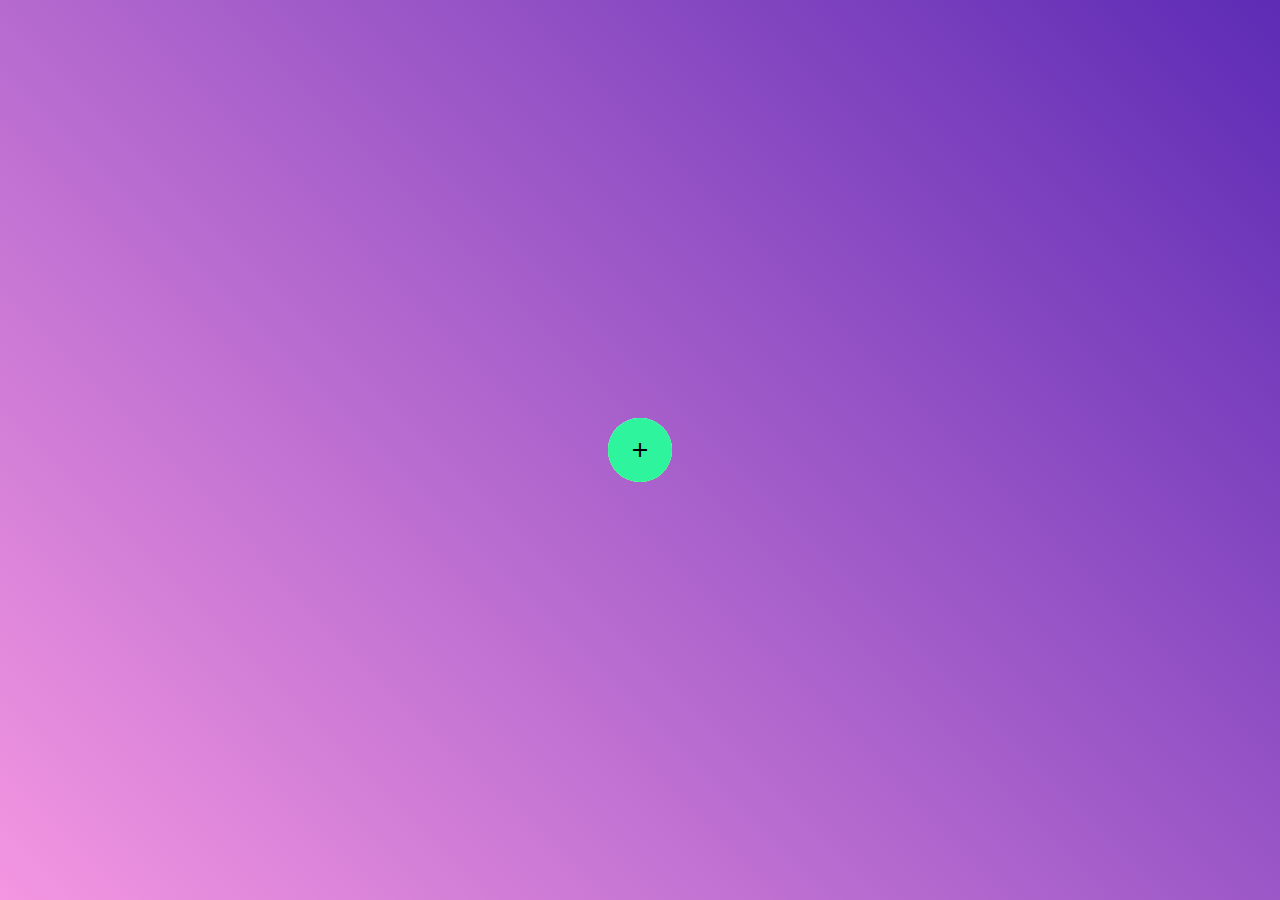
<file: index.html>
<!DOCTYPE html>
<html lang="en">

<head>
    <meta charset="UTF-8">
    <meta http-equiv="X-UA-Compatible" content="IE=edge">
    <meta name="viewport" content="width=device-width, initial-scale=1.0">
    <title>Vision</title>
    <link rel="stylesheet" href="styles/style.css">
    <link rel="stylesheet" href="https://fonts.googleapis.com/css2?family=Material+Symbols+Outlined:opsz,wght,FILL,GRAD@48,400,0,0" />
</head>

<body>
    <div class="header">
        <div class="nav">
            <div class="toggle-btn"><span class="material-symbols-outlined">add</span></div>
            <li style="--i:0;" class="nav-items">
                <a href="home.html"><span class="material-symbols-outlined">home</span></a>
            </li>
            <li style="--i:1;" class="nav-items">
                <a href="./service.html"><span class="material-symbols-outlined">rocket_launch</span></a>
            </li>
            <li style="--i:2;" class="nav-items">
                <a href="contact.html"><span class="material-symbols-outlined">add_call</span></a>
            </li>
            <li style="--i:3;" class="nav-items">
                <a href="#"><span class="material-symbols-outlined">search</span></a>
            </li>
            <li style="--i:4;" class="nav-items">
                <a href="#"><span class="material-symbols-outlined">settings_applications</span></a>
            </li>
        </div>
    </div>

    <script src="./js/index.js"></script>
</body>

</html>
</file>
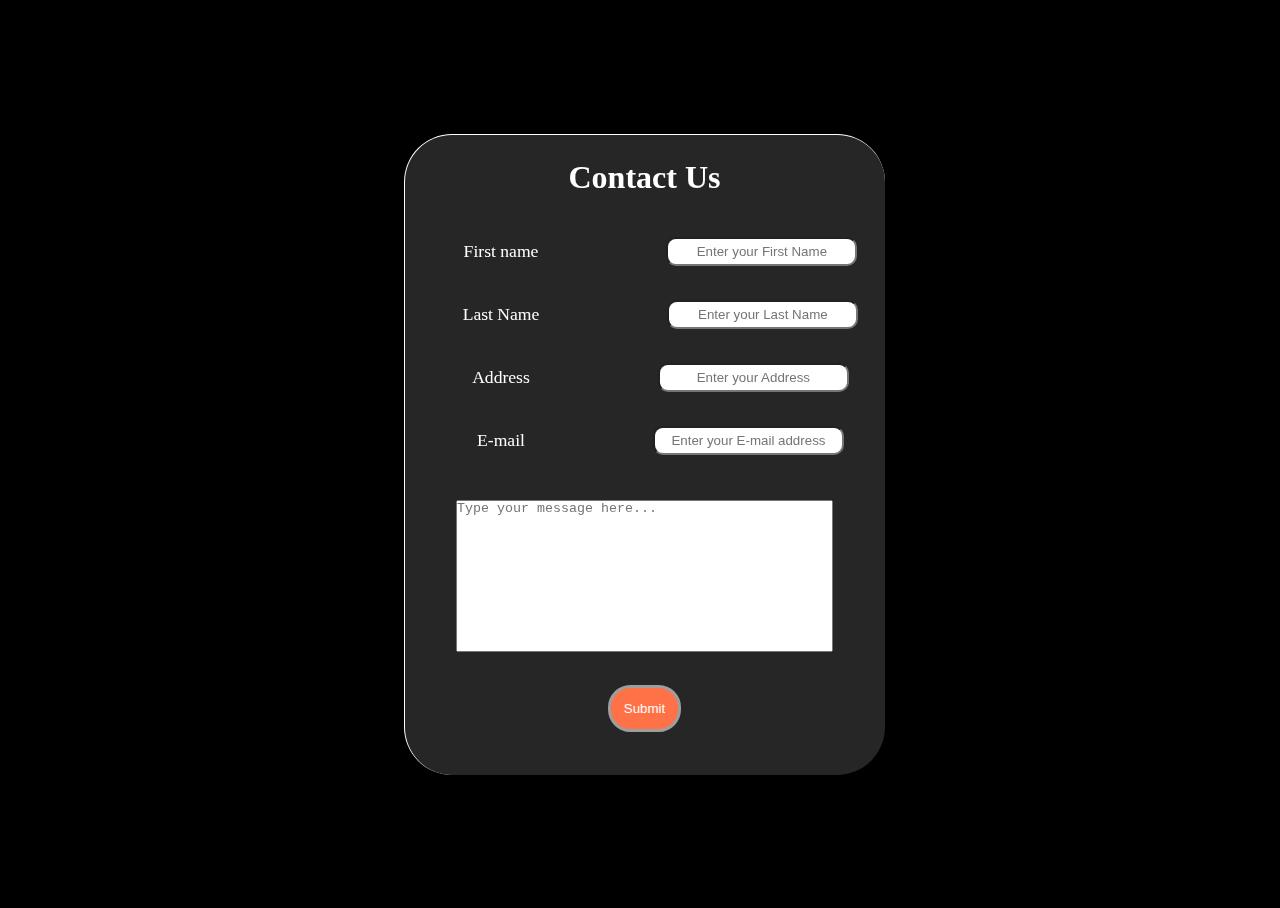
<file: contact.html>
<!DOCTYPE html>
<html lang="en">

<head>
    <meta charset="UTF-8">
    <meta http-equiv="X-UA-Compatible" content="IE=edge">
    <meta name="viewport" content="width=device-width, initial-scale=1.0">
    <title>Contact-Us</title>
    <link rel="stylesheet" href="./styles/contact.css">
</head>

<body>
    <div class="container">
        <div class="contact_form_container">
            <h2>Contact Us</h2>
            <form action="#">
                <div class="detail_container">
                    <div class="label">First name</div>
                    <input type="text" placeholder="Enter your First Name"></input>
                </div>
                <div class="detail_container">
                    <div class="label">Last Name</div>
                    <input type="text" placeholder="Enter your Last Name"></input>
                </div>
                <div class="detail_container">
                    <div class="label">Address</div>
                    <input type="text" placeholder="Enter your Address"></input>
                </div>
                <div class="detail_container">
                    <div class="label">E-mail</div>
                    <input type="text" placeholder="Enter your E-mail address"></input>
                </div>
                <div class="message">
                    <textarea name="message" id="message" cols="45" rows="10"
                        placeholder="Type your message here..."></textarea>
                </div>
                <div class="submit">
                    <button>Submit</button>
                </div>
            </form>
        </div>
        <canvas class="canvas"></canvas>
    </div>
    <script src="./js/contact.js"></script>
</body>

</html>
</file>
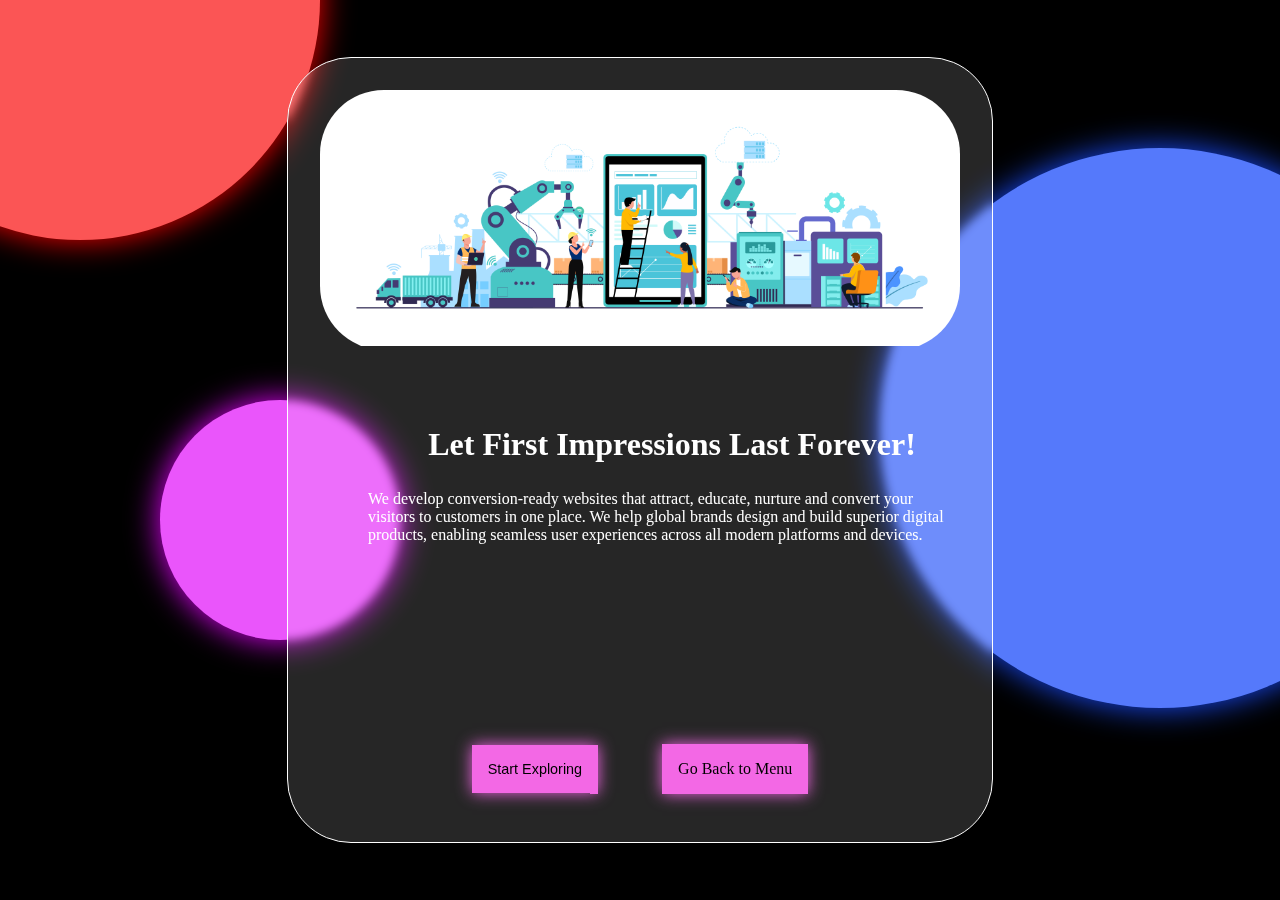
<file: home.html>
<!DOCTYPE html>
<html lang="en">

<head>
    <meta charset="UTF-8">
    <meta http-equiv="X-UA-Compatible" content="IE=edge">
    <meta name="viewport" content="width=device-width, initial-scale=1.0">
    <title>Homepage</title>
    <link rel="stylesheet" href="styles/home.css">
    <link rel="stylesheet"
        href="https://fonts.googleapis.com/css2?family=Material+Symbols+Outlined:opsz,wght,FILL,GRAD@48,400,0,0" />
</head>

<body>
    <div class="home-header">
        <div class="header-content">
            <div class="header-img">
                <img src="./images/header_img.jpg" alt="not loaded">
            </div>
            <h3>Let First Impressions Last Forever!</h3>
            <p>We develop conversion-ready websites that attract, educate, nurture and convert your visitors to
                customers in one place. We help global brands design and build superior digital products, enabling
                seamless user experiences across all modern platforms and devices.</p>
            <div class="buttons">
                <div class="explore-btn"><button>Start Exploring</button></div>
                <div class="back-btn"><a href="./index.html">Go Back to Menu</a></div>
            </div>
        </div>
        <div id="background-1"></div>
        <div id="background-2"></div>
        <div id="background-3"></div>
    </div>
    <div class="about_container">
        <div class="back_to_header">
            <button>&#8810; back</button>
        </div>
        <div class="layer_1">
            <div class="services_container">
                <h2>Service We Provide</h2>
                <div class="services">
                    <div class="service container">
                        <h3>Web Development</h3>
                        <img src="./images/web_development_service.png" alt="">
                        <p>WebzPlot is a digital marketing and a website designing company with highly qualified
                            professionals. Our team is highly skilled and experienced in understanding the general
                            consumer behaviours and moderating the UX of the website according to the purchase
                            behaviours.</p>
                    </div>
                    <div class="service container">
                        <h3>App Development</h3>
                        <img src="./images/app_development_service.jpg" alt="">
                        <p>We offer a full cycle of application design, integration and management services. Whether it
                            is a consumer oriented app or a transformative enterprise-class solution, the company leads
                            the entire mobile app development process from ideation and concept to delivery, and to
                            ongoing ongoing support.</p>
                    </div>
                    <div class="service container">
                        <h3>Conversion Optimization</h3>
                        <img src="./images/CRO_service.jpg" alt="">
                        <p>In this increasingly competitive online marketplace, conversion rate serves as the most
                            important key performance indicator for business growth. What is conversion optimization if
                            not a way to maximize the effectiveness of your CRO website and turn more visitors into
                            customers? If your website is struggling to convert, you are essentially losing business
                            with each passing day.</p>
                    </div>
                    <div class="service container">
                        <h3>User Experience Design</h3>
                        <img src="./images/UX_service.jpg" alt="">
                        <p>Want to build your product with a team that establishes a clear design process, meets
                            deadlines, and delivers a spot-on end result? Turn to Vision's UI and UX services. Our
                            design team is a small design studio within a large software company that will help you
                            build an engaging product easily and quickly.</p>
                    </div>
                </div>
            </div>
            <div id="layer_1_bg_1"></div>
            <div id="layer_1_bg_2"></div>
            <div id="layer_1_bg_3"></div>
            <div id="layer_1_bg_4"></div>
        </div>
        <div class="layer_2">
            <div class="client_project_container">
                <div class="clients">
                    <h2>Our Clients</h2>
                    <div class="client_container">
                        <div class="client" id="A">
                            <img src="./images/logos/benelli.png" alt="">
                        </div>
                        <div class="client" id="B">
                            <img src="./images/logos/descente.png" alt="">
                        </div>
                        <div class="client" id="C">
                            <img src="./images/logos/next.png" alt="">
                        </div>
                        <div class="client" id="D">
                            <img src="./images/logos/pillsbury.png" alt="">
                        </div>
                        <div class="client" id="E">
                            <img src="./images/logos/quechua.png" alt="">
                        </div>
                        <div class="client" id="F">
                            <img src="./images/logos/sierra_wireless.png" alt="">
                        </div>
                        <div class="client" id="G">
                            <img src="./images/logos/simmons.png" alt="">
                        </div>
                        <div class="client" id="H">
                            <img src="./images/logos/southern_company.png" alt="">
                        </div>
                        <div class="client" id="I">
                            <img src="./images/logos/weinstein.png" alt="">
                        </div>
                        <div class="client" id="J">
                            <img src="./images/logos/yamaha.png" alt="">
                        </div>
                    </div>
                </div>
                <div class="projects">
                    <h2>Our Past Projects</h2>
                    <div class="project-list">
                        <ul>
                            <li class="project">Lorem ipsum dolor sit amet.</li>
                            <li class="project">Lorem ipsum dolor sit.</li>
                            <li class="project">Lorem, ipsum dolor.</li>
                            <li class="project">Lorem ipsum dolor sit amet.</li>
                            <li class="project">Lorem ipsum dolor sit.</li>
                            <li class="project">Lorem ipsum dolor sit amet.</li>
                            <li class="project">Lorem ipsum dolor sit.</li>
                            <li class="project">Lorem, ipsum dolor.</li>
                        </ul>
                    </div>
                </div>
            </div>
            <div id="layer_2_bg_1"></div>
            <div id="layer_2_bg_2"></div>
            <div id="layer_2_bg_3"></div>
            <div id="layer_2_bg_4"></div>
        </div>
        <div class="layer_3">
            <div class="faq_container">
                <h2>Frequently Asked Questions</h2>
                <div class="faqs">
                    <div class="faq">
                        <div class="QnA">
                            <div class="question">How will an e-commerece app boost my business?</div>
                            <div class="answer">Ecommerce has gained immense popularity since the extensive use of
                                smartphones. Having a strong online space to showcase your products is an added
                                advantage in this digitally ruled world.</div>
                        </div>
                        <div class="add"><span class="material-symbols-outlined">add</span></div>
                        <div class="remove"><span class="material-symbols-outlined">remove</span></div>
                    </div>
                    <div class="faq">
                        <div class="QnA">
                            <div class="question">How much does it cost to develop an e-commerece app?</div>
                            <div class="answer">Developing an e-commerce mobile application is worth the effort. The
                                basic app with minimum features will begin from Rs.49,999. As the features and ease of
                                use increases, the cost, obviously, will vary based on your needs.</div>
                        </div>
                        <div class="add"><span class="material-symbols-outlined">add</span></div>
                        <div class="remove"><span class="material-symbols-outlined">remove</span></div>
                    </div>
                    <div class="faq">
                        <div class="QnA">
                            <div class="question">When will my e-commerece website be completed after commencing the project?</div>
                            <div class="answer">The time to develop an ecommerce website depends upon the features and technologies you would like to add to your web app. The more the features the more the time. The basic model with very basic features will take around 3-6 weeks depending on the number of resources being assigned to the project.</div>
                        </div>
                        <div class="add"><span class="material-symbols-outlined">add</span></div>
                        <div class="remove"><span class="material-symbols-outlined">remove</span></div>
                    </div>
                </div>
            </div>
            <div id="layer_3_bg_1"></div>
            <div id="layer_3_bg_2"></div>
            <div id="layer_3_bg_3"></div>
        </div>
        <div class="footer">
            <img src="./images/interactive particle images/footer.png" alt="">
        </div>
    </div>

</body>
<script src="./js/home.js"></script>

</html>
</file>
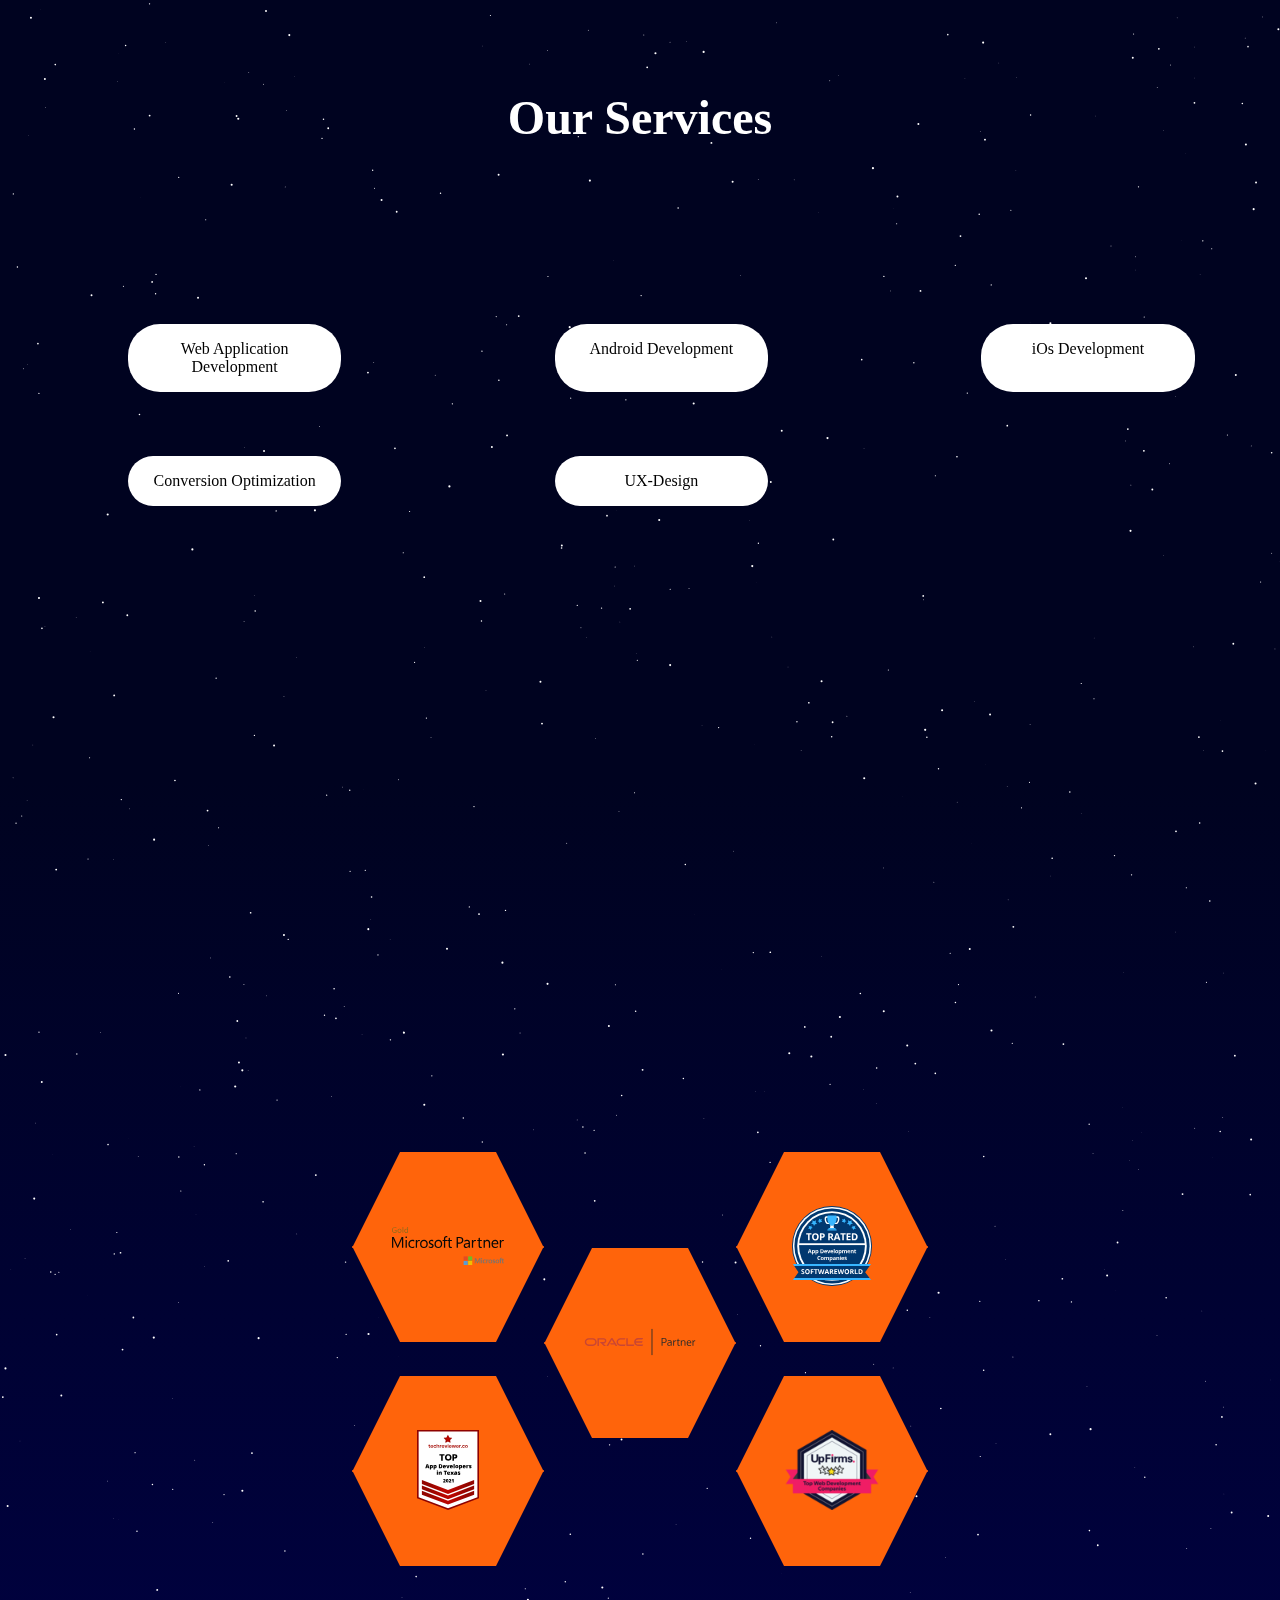
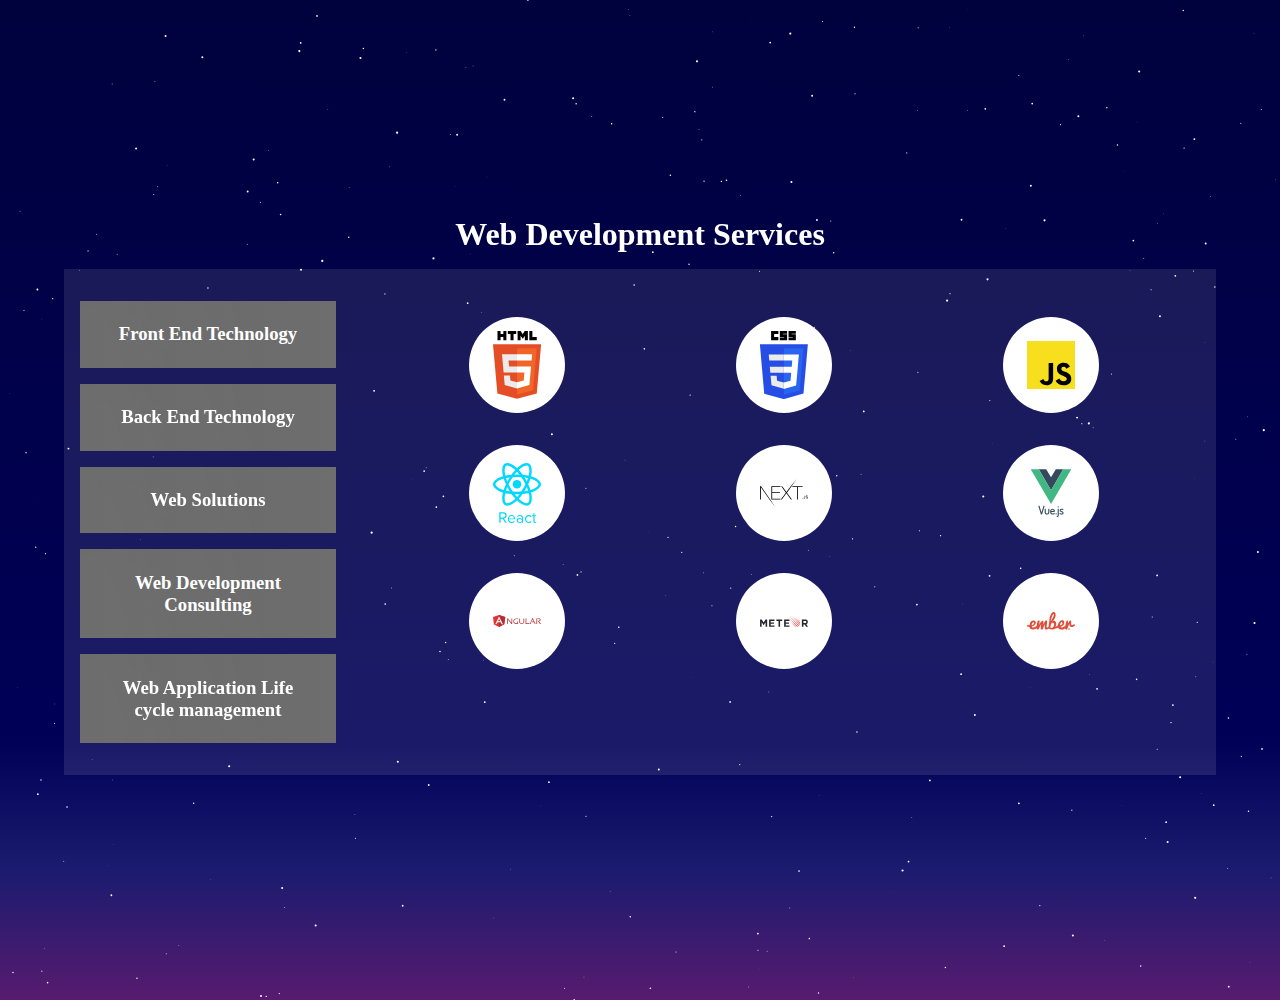
<file: service.html>
<!DOCTYPE html>
<html lang="en">

<head>
    <meta charset="UTF-8">
    <meta http-equiv="X-UA-Compatible" content="IE=edge">
    <meta name="viewport" content="width=device-width, initial-scale=1.0">
    <title>Services</title>
    <link rel="stylesheet" href="./styles/service.css">
</head>

<body>
    <canvas class="night-theme"></canvas>
    <div class="header">
        <div class="header-content">
            <h2>Our Services</h2>
            <div class="list">
                <div class="list-item">
                    <p>Web Application Development</p>
                </div>
                <div class="list-item">
                    <p>Android Development</p>
                </div>
                <div class="list-item">
                    <p>iOs Development</p>
                </div>
                <div class="list-item">
                    <p>Conversion Optimization</p>
                </div>
                <div class="list-item">
                    <p>UX-Design</p>
                </div>
            </div>
        </div>
    </div>

        <div class="recognition">
            <div class="hexagon-container">
                <div class="hexagon" id="hexagon1">
                    <img src="./images/ms_gold_partner-01.svg" alt="">
                </div>
                <div class="hexagon" id="hexagon2">
                    <img src="./images/oracle-partner-logo.svg" alt="">
                </div>
                <div class="hexagon" id="hexagon3">
                    <img src="./images/softwareworld-top-app-development-companies.svg" alt="">
                </div>
                <div class="hexagon" id="hexagon4">
                    <img src="./images/techreviewer-app-dev-texas.svg" alt="">
                </div>
                <div class="hexagon" id="hexagon5">
                    <img src="./images/upfirms-top-web-development-companies.png" alt="">
                </div>
            </div>
        </div>

    <div class="web-dev">
        <h2>Web Development Services</h2>
        <canvas class="canvas"></canvas>
        <div class="web_services">
            <div class="menu">
                <div class="web-list">
                    <div class="web-list-item">
                        <h3>Front End Technology</h3>
                    </div>
                    <div class="web-list-item">
                        <h3>Back End Technology</h3>
                    </div>
                    <div class="web-list-item">
                        <h3>Web Solutions</h3>
                    </div>
                    <div class="web-list-item">
                        <h3>Web Development Consulting</h3>
                    </div>
                    <div class="web-list-item">
                        <h3>Web Application Life cycle management</h3>
                    </div>
                </div>
            </div>
            <div class="content">
                <div class="front-end-tech">
                    <div class="box front">
                        <img src="./images/Front end tech/html.svg" alt="">
                    </div>
                    <div class="box front">
                        <img src="./images/Front end tech/css.svg" alt="">
                    </div>
                    <div class="box front">
                        <img src="./images/Front end tech/javascript-logo.svg" alt="">
                    </div>
                    <div class="box front">
                        <img src="./images/Front end tech/react-js-logo.svg" alt="">
                    </div>
                    <div class="box front">
                        <img src="./images/Front end tech/nextjs.svg" alt="">
                    </div>
                    <div class="box front">
                        <img src="./images/Front end tech/vuejs-logo.svg" alt="">
                    </div>
                    <div class="box front">
                        <img src="./images/Front end tech/angular-logo.svg" alt="">
                    </div>
                    <div class="box front">
                        <img src="./images/Front end tech/meteor.svg" alt="">
                    </div>
                    <div class="box front">
                        <img src="./images/Front end tech/ember-logo.svg" alt="">
                    </div>
                </div>                
                <div class="back-end-tech">
                    <div class="box back">
                        <img src="./images/back end tech/net.svg" alt="">
                    </div>
                    <div class="box back">
                        <img src="./images/back end tech/java-logo-vertical.svg" alt="">
                    </div>
                    <div class="box back">
                        <img src="./images/back end tech/go-logo-blue-small.svg" alt="">
                    </div>
                    <div class="box back">
                        <img src="./images/back end tech/node-js-logo-small.svg" alt="">
                    </div>
                    <div class="box back">
                        <img src="./images/back end tech/php-logo-small.svg" alt="">
                    </div>
                    <div class="box back">
                        <img src="./images/back end tech/python_1.svg" alt="">
                    </div>
                </div>                
                <div class="web-solutions">
                    <div class="solution"></div>
                </div>                
                <div class="web-consulting"></div>                
                <div class="web-management"></div>                
            </div>
        </div>
    </div>
    <script src="./js/service.js"></script>
</body>

</html>
</file>
<file: styles/style.css>
*{
    margin:0;
    padding:0;
}

body{
    height: 100vh;
    width: 100vw;
}
.header{
    width: 100%;
    height: 100%;
    background: linear-gradient(45deg, rgb(244, 150, 225) , rgb(93, 43, 181));
    display: flex;
    align-items: center;
    justify-content: center;
    border: 1px sild black;
}
.nav{
    display: flex;
    justify-content: center;
    align-items: center;
    position: relative;
    list-style: none;
    width: 30rem;
    height: 30rem;
}
.toggle-btn{
    background: rgb(47, 244, 158);
    border-radius: 50%;
    z-index: 1000;
    width:4rem;
    height: 4rem;
    display: flex;
    align-items: center;
    justify-content: center;
    cursor: pointer;
    transition: transform 1s;
}
.nav-items{
    background: linear-gradient(rgb(137, 247, 209), rgb(150, 241, 127));
    border-radius: 50%;
    position: absolute;
    left: 0rem;
    display: flex;
    justify-content: center;
    align-items: center;
    width: 4rem;
    height: 4rem;
    transform-origin: 15rem;
    transition: transform 1s;
    transform: rotate(0deg) translateX(13rem);
}
.nav li a{
    transform:rotate(calc(-360deg/5 * var(--i) - 18deg));
}
.nav.active .toggle-btn{
    transform: rotate(225deg);
}
.nav.active .nav-items{
    transform:rotate(calc(360deg/5 * var(--i) + 18deg));
}
</file>
<file: styles/contact.css>
*{
    padding: 0;
    margin: 0;
}
body{
    width: 100vw;
    height: 100vh;
    border: 4px solid black;
    overflow: hidden;
}
.container{
    position: relative;
    height: 100%;
    width: 100%;
    display: flex;
    justify-content: center;
    align-items: center;
    background: rgb(101, 101, 101);
}

.contact_form_container{
    z-index: 3;
    background: rgba(255, 255, 255, 0.15);
    backdrop-filter: blur(3px);
    -webkit-backdrop-filter: blur(3px);
    border-left: 1px solid white;
    border-top: 1px solid white;
    box-shadow: 2px 2px 4px black;
    width: 30rem;
    height: 40rem;
    border-radius: 3rem;
    text-align: center;
}
.contact_form_container h2{
    color: white;
    font-size: 2rem;
    margin: 1.5rem 0;
}
.detail_container{
    display: flex;
    justify-content: center;
    align-items: center;
    padding: 1rem 0;
}
.label{
    margin: 0 2rem;
    color: white;
    font-size: 1.1rem;
    padding: 5px 0;
}
.detail_container input{
    margin-left: 6rem;
    padding: 5px;
    border-radius: 10px;
    text-align: center;
}
.message{
    margin: 1.8rem 0;
}
.message textarea{
    resize: none;
}

.submit button{
    padding: 0.8rem;
    background: rgb(255, 114, 71);
    color: white;
    border-radius: 1.4rem;
    border: 3px solid rgb(158, 158, 158);
}
.submit button:hover{
    border: 3px solid white;
}

.canvas{
    position: absolute;
    width: 100%;
    height: 100%;
    background: black;
    top: 0;
    left: 0;
}
</file>
<file: styles/home.css>
*{
    margin: 0;
    padding: 0;
}
body{
    position: relative;
}
/*utility classes*/
.container{
    border-radius: 25%;
    display: flex;
    flex-direction: column;
    justify-content: center;
    align-items: center;
    border-left : 2px solid  white;
    border-top: 2px solid  white;;
    background: rgba(255, 255, 255, 0.15);
    backdrop-filter: blur(4px);
    -webkit-backdrop-filter: blur(4px);
    box-shadow: 3px 3px 5px rgba(255, 255, 255, 0.5);
    transform: perspective(1000px);
    transition: transform 30ms;
}


/*home header styling*/
.home-header{
    width: 100%;
    height: 100%;
    background: black;
    position: fixed;
    left: 0;
    overflow: hidden;
}
#background-1{
    position: absolute;
    background: rgb(251, 85, 85);
    box-shadow: 0 0 2rem red;
    border-radius: 50%;
    width: 30rem;
    height: 30rem;
    top: -15rem;
    left: -10rem;
    z-index: -1;
}
#background-2{
    position: absolute;
    background: rgb(85, 121, 251);
    box-shadow: 0 0 2rem rgb(26, 76, 255);
    border-radius: 50%;
    width: 35rem;
    height: 35rem;
    bottom: 12rem;
    right: -10rem;
    z-index: -1;
}
#background-3{
    position: absolute;
    background: rgb(234, 85, 251);
    box-shadow: 0 0 2rem rgb(230, 0, 255);
    border-radius: 50%;
    width: 15rem;
    height: 15rem;
    top: 25rem;
    left: 10rem;
    z-index: -1;
}
/* home header button styling */
/*buttons scale transition*/
.explore-btn button{
    padding: 1rem;
    margin: 2rem;
    display: flex;
    justify-content: center;
    align-items: center;
    background: rgb(243, 104, 229);
    box-shadow: 0 0 15px rgb(243, 104, 229);
    font-size: 0.9rem;
    cursor: pointer;
    position: relative;
    border: none;
    scale:1;
    transition: scale 1s;
}
.explore-btn button:hover{
    scale: 1.2;
}
/*buttons border transition*/
.explore-btn button::before{
    content:"";
    position: absolute;
    top: 0;
    bottom:3rem;          
    right:10rem;
    left: 0;
    border-top:3px solid rgb(243, 104, 229);
    border-left:3px solid rgb(243, 104, 229);
    transition: all 1s;
}
.explore-btn button::after{
    content:"";
    position: absolute;
    top: 2.9rem;
    bottom:0;
    right:0;
    left: 7.4rem;
    border-bottom:3px solid rgb(243, 104, 229);
    border-right:3px solid rgb(243, 104, 229);
    transition: all 1s;
}
.explore-btn button:hover::before{
    display: block;
    border-top:3px solid white;
    border-left:3px solid white;
    bottom:1rem;          
    right:3rem;
}
.explore-btn button:hover::after{
    display: block;
    border-bottom:3px solid white;
    border-right:3px solid white;
    top: 1rem;         
    left: 3rem;
}
/*back button styling*/
.back-btn{
    padding: 1rem;
    margin: 2rem;
    display: flex;
    justify-content: center;
    align-items: center;
    background: rgb(243, 104, 229);
    box-shadow: 0 0 15px rgb(243, 104, 229);
    font-size: 0.9rem;
    cursor: pointer;
    position: relative;
    border: none;
    scale:1;
    transition: scale 1s;
}
.back-btn:hover{
    scale: 1.2;
}
.back-btn a{
    text-decoration: none;
    color: black;
    font-size: 1rem;
    z-index: 10;
}
/*back button border styling*/
.back-btn::before{
    content:"";
    position: absolute;
    top: 0;
    bottom:3rem;          
    right:10rem;
    left: 0;
    border-top:3px solid rgb(243, 104, 229);
    border-left:3px solid rgb(243, 104, 229);
    transition: all 1s;
}
.back-btn::after{
    content:"";
    position: absolute;
    top: 2.9rem;
    bottom:0;
    right:0;
    left: 7.4rem;
    border-bottom:3px solid rgb(243, 104, 229);
    border-right:3px solid rgb(243, 104, 229);
    transition: all 1s;
}
.back-btn:hover::before{
    display: block;
    border-top:3px solid white;
    border-left:3px solid white;
    bottom:1rem;          
    right:3rem;
}
.back-btn:hover::after{
    display: block;
    border-bottom:3px solid white;
    border-right:3px solid white;
    top: 1rem;         
    left: 3rem;
}
.header-content{
    position: relative;
    left: 50%;
    top: 50%;
    transform: translate(-50%, -50%);
    width: 50vw;
    height: 80vh;
    padding: 2rem;
    border: 1px solid rgb(255, 255, 255);
    border-radius: 4rem;
    background: rgba(255, 255, 255, 0.15);
    backdrop-filter: blur(5px);
    -webkit-backdrop-filter: blur(5px);
}
.header-img{
    position: absolute;
    left: 50%;
    transform: translateX(-50%);
    width: 50vw;
    border-radius: 4rem;
    overflow: hidden;
}
.header-img img{
    width: 100%;
}
.header-content h3{
    position: absolute;
    top: 23rem;
    width: 100%;
    text-align: center;
    font-size: 2rem;
    color: white;
}
.header-content p{
    position: absolute;
    top: 27rem;
    padding: 0 3rem;
    color: white;
}
.buttons{
    display: flex;
    width: 50vw;
    justify-content: center;
    align-items: center;
    position: absolute;
    bottom: 1rem;
}


/*About us introduction on Homepage styling*/
.about_container{                     /* importance of this container is to add the scroll bar  */
    position: absolute;
    top: 0;
    left: 0;
    right: 0;
    z-index: -10;   
    /* border: 5px solid rgb(206, 35, 35); */
    overflow-x: hidden;
    background: grey;
}
.footer{
    position: fixed;
    top: 50%;
    left: 50%;
    transform: translate(-50%, -50%);
    z-index: -5;
}
.services_container{
    display: flex;
    flex-direction: column;
    align-items: center;
    position: relative;
    width: 100%;
    color: white;
}
.services_container h2{
    position: absolute;
    top: 4rem;
    font-size: 2rem;
    margin: 0, auto;
}
.services{
    position: absolute;
    top: 6rem;
    padding: 3rem;
    display: grid;
    grid-template-columns: repeat(4, 1fr);
    gap: 2rem;
}
.service{
    width: 16rem;
    height: 30rem;
    padding: 1rem;
    position: relative;
    padding: 2rem;
}

.service h3{
    position: absolute;
    top: 2rem;
    margin: 0, auto;
}
.service img{
    position: absolute;
    top: 5rem;
    width: 10rem;
    height: 10rem;
    margin: 0, auto;
}
.service p{
    position: absolute;
    top: 15rem;
    text-align: center;
    margin: 0, auto;
    font-size: 1.1rem;
    padding: 1.5rem;
}
/*back to header button styling */
.back_to_header{
    position: fixed;
    top: 1rem;
    left: 2rem;
    border-radius: 4rem;
    overflow: hidden;
    border: 1px solid white;
    background: rgb(119, 0, 255);
}
.back_to_header button{
    border: none;
    font-size: 1.3rem;
    color: white;
    cursor: pointer;
    padding: 1rem;
    background: transparent;
    transition: opacity 2s;
}

.layer_1{
    position: fixed;
    top: 0;
    left: 0;
    width: 100vw;
    height: 100vh;
    display: flex;
    z-index: -1;
    justify-content: center;
    background: black;
    overflow: hidden;
    border-right: 3px solid white;
}
#layer_1_bg_1{
    position: absolute;
    background: rgba(101, 255, 139);
    box-shadow: 0 0 3rem rgb(0, 255, 64);
    border-radius: 50%;
    width: 10rem;
    height: 10rem;
    bottom: -2rem;
    left: -5rem;
    z-index: -1;
}
#layer_1_bg_2{
    position: absolute;
    background: rgb(101, 255, 242);
    box-shadow: 0 0 2rem rgb(0, 255, 234);
    border-radius: 50%;
    width: 15rem;
    height: 15rem;
    top: -8rem;
    left: -2rem;
    z-index: -1;
}
#layer_1_bg_3{
    position: absolute;
    background: rgb(253, 114, 255);
    box-shadow: 0 0 2rem rgb(251, 0, 255);
    border-radius: 50%;
    width: 8rem;
    height: 8rem;
    top: 5rem;
    right: 20rem;
    z-index: -1;
}
#layer_1_bg_4{
    position: absolute;
    background: rgb(255, 112, 112);
    box-shadow: 0 0 2rem rgb(255, 0, 0);
    border-radius: 50%;
    width: 15rem;
    height: 15rem;
    bottom: 35rem;
    right: -5rem;
    z-index: -1;
}
.layer_2{
    position: fixed;
    top: 0;
    left: 0;
    width: 100vw;
    height: 100vh;
    background: black;
    display: flex;
    z-index: -2;
    justify-content: center;
    overflow: hidden;
    border-left: 3px solid white;
}
#layer_2_bg_1{
    position: absolute;
    background: rgb(255, 160, 101);
    box-shadow: 0 0 3rem rgb(255, 98, 0);
    border-radius: 50%;
    width: 30rem;
    height: 30rem;
    bottom: -10rem;
    left: 60rem;
    z-index: -1;
}
#layer_2_bg_2{
    position: absolute;
    background: rgb(101, 255, 142);
    box-shadow: 0 0 2rem rgb(0, 255, 68);
    border-radius: 50%;
    width: 18rem;
    height: 18rem;
    top: -5rem;
    left: 5rem;
    z-index: -1;
}
#layer_2_bg_3{
    position: absolute;
    background: rgb(253, 114, 255);
    box-shadow: 0 0 2rem rgb(251, 0, 255);
    border-radius: 50%;
    width: 14rem;
    height: 14rem;
    top: -7rem;
    right: -2rem;
    z-index: -1;
}
#layer_2_bg_4{
    position: absolute;
    background: rgb(255, 112, 112);
    box-shadow: 0 0 2rem rgb(255, 0, 0);
    border-radius: 50%;
    width: 10rem;
    height: 10rem;
    top: 30rem;
    left: -5rem;
    z-index: -1;
}

.layer_3{
    position: fixed;
    top: 0;
    left: 0;
    width: 100vw;
    height: 100vh;
    background: black;
    display: flex;
    z-index: -3;
    justify-content: center;
    overflow: hidden;
    border-right: 3px solid white;
}
#layer_3_bg_1{
    position: absolute;
    background: rgb(191, 101, 255);
    box-shadow: 0 0 2rem rgb(149, 0, 255);
    border-radius: 50%;
    width: 25rem;
    height: 25rem;
    bottom: -4rem;
    left: -10rem;
    z-index: -1;
}
#layer_3_bg_2{
    position: absolute;
    background: rgb(255, 244, 126);
    box-shadow: 0 0 2rem rgb(255, 235, 17);
    border-radius: 50%;
    width: 15rem;
    height: 15rem;
    top: 30rem;
    right: 5rem;
    z-index: -1;
}
#layer_3_bg_3{
    position: absolute;
    background: rgb(119, 255, 114);
    box-shadow: 0 0 2rem rgb(9, 255, 0);
    border-radius: 50%;
    width: 15rem;
    height: 15rem;
    top: -7rem;
    right: 35rem;
    z-index: -1;
}


.client_project_container{
    display: flex;
    position: relative;
    top: 5rem;
    width: 75vw;
    height: 80vh;
    color: white;
    border-top: 2px solid white;
    border-left: 2px solid white;
    box-shadow: 2px 2px 4px rgba(255, 255, 255, 0.3);
    border-radius: 4rem;
    overflow: hidden;
    background: rgba(255, 255, 255, 0.15);
    backdrop-filter: blur(4px);
    -webkit-backdrop-filter: blur(4px);
}

.clients{
    width: 50%;
}
.projects{
    width: 50%;
    /* display: none; */
}
.clients h2{
    text-align: center;
    font-size: 2rem;
}
.client_container{
    position: relative;
    width: 100%;
    height: 100%;
    /* border: 1px solid grey; */
}
.client{
    position: absolute;
    left: 0;
    top: 0;
    width: 5rem;
    height: 5rem;
}
.client img{
    width: 5rem;
    height: 5rem;
}

.projects h2{
    font-size: 2rem;
    margin-bottom: 2rem;
    text-align: center;
}

.projects ul{
    display: flex;
    flex-direction: column;
    align-items: center;
}
.project{
    list-style: none;
    font-size: 1.3rem;
    line-height: 2rem;
}





.faq_container{
    position: relative;
    top: 5rem;
    width: 70rem;
    height: 35rem;
    color: white;
    background: rgba(255, 255, 255, 0.15);
    border-radius: 3rem;
    border-top: 2px solid white;
    border-left: 2px solid white;
    box-shadow: 2px 2px 8px rgba(255, 255, 255, 0.4);
    backdrop-filter: blur(4px);
    -webkit-backdrop-filter: blur(4px);
}
.faq_container h2{
    position: absolute;
    width: 70rem;
    text-align: center;
    top: 2rem;
    margin: 0 auto;
}
.faqs{
    position: absolute;
    top: 5rem;
    width: 70rem;
    display: flex;
    flex-direction: column;
    /* border: 2px solid white; */
}
.faq{
    width: 90%;
    display: flex;
    margin: 1rem auto;
    /* border: 1px solid white; */
}
.QnA{
    width: 60rem;
    background: rgb(132, 0, 255);
    padding: 1rem;
    /* border: 1px solid white; */
}
.add{
    display: flex;
    justify-content: center;
    align-items: center;
    width: 2.8rem;
    background: rgb(132, 0, 255);
    user-select: none;
    cursor: pointer;
    /* border: 1px solid black; */
}
.remove{
    display: none;
    justify-content: center;
    align-items: center;
    width: 2.8rem;
    background: rgb(132, 0, 255);
    user-select: none;
    cursor: pointer;
    /* border: 1px solid black; */
}
.answer{
    display: none;
    margin: 1rem 0;
    background: rgb(78, 0, 150);
    padding: 1.4rem;
}

.canvas{
    position: absolute;
    top: 0;
    left: 0;
    background: grey;
    width: 100%;
    height: 100%;
}
</file>
<file: styles/service.css>
*{
    padding:0;
    margin: 0;
}
body{
    position: relative;
    overflow-x: hidden;
    background: linear-gradient(180deg, rgb(0, 3, 32) 30%, rgb(0, 0, 87) 90%, rgb(27, 27, 111), rgb(87, 27, 111));
    background-repeat: no-repeat;
}
.night-theme{
    position: absolute;
    top: 0;
    left: 0;
    width: 100vw;
    z-index: -1;
}
.header{
    position: relative;
    width: 100vw;
    /* border: 1px solid white; */
}
.header-content{
    width: 100vw;
    height: 100vh;
}
.header-content h2{
    position: relative;
    top: 10%;
    font-size: 3rem;
    text-align: center;
    color: rgb(255, 255, 255);
}
.list{
    position: relative;
    top: 40%;
    left: 50%;
    transform: translate(-50%, -50%);
    display: grid;
    grid-template-columns: repeat(3, 1fr);

    color: black;
}
.list-item{
    background: rgb(255, 255, 255);
    width: 50%;
    text-align: center;
    margin: 2rem 8rem;
    padding: 1rem 0;
    border-radius: 2rem;
    cursor: pointer;
    overflow: hidden;
}

.list-item p{
    position: relative;
    width: 80%;
    margin: 0 auto;
}
.list-item p::before{
    content:"";
    position: absolute;
    top: -0.2rem;
    left: -15rem;
    width: 13rem;
    border-top: 2px solid black;
    transition: left 1s;
}
.list-item p::after{
    content:"";
    position: absolute;
    top: 1.3rem;
    left: 15rem;
    width: 13rem;
    height: 2rem;
    border-top: 2px solid black;
    transition: left 1s;
}

.list-item:hover p::before{
    left: 0;
}
.list-item:hover p::after{
    left: 0;
}
.recognition{
    position: relative;
    top: 0;
    left: 0;
    width: 100vw;
    height: 100vh;
}
.hexagon-container{
    position: relative;
    top: 50%;
    left: 50%;
    transform: translate(-50%, -50%);
    width: 50rem;
    height: 25rem;
}
.hexagon{
    position: relative;
    width: 6rem;
}
.hexagon p{
    position: relative;
    top: -0.5rem;
    left: 50%;
}
.hexagon::before{
    content: "";
    position: absolute;
    width: 6rem;
    top: 0;
    left: 0;
    border-top: 6rem solid rgb(255, 100, 11);
    border-right: 3rem solid transparent;
    border-left: 3rem solid transparent;
}
.hexagon::after{
    content: "";
    position: absolute;
    width: 6rem;
    top: -5.9rem;
    left: 0;
    border-bottom: 6rem solid rgb(255, 100, 11);
    border-right: 3rem solid transparent;
    border-left: 3rem solid transparent;
    z-index: -1;
}
#hexagon1{
    top: 6rem;
    left: 7rem;
}
#hexagon2{
    top: 12rem;
    left: 19rem;
}
#hexagon3{
    top: 6rem;
    left: 31rem;
}
#hexagon4{
    top: 20rem;
    left: 7rem;
}
#hexagon5{
    top: 20rem;
    left: 31rem;
}
.hexagon img{
    position: absolute;
    top: 50%;
    left: 100%;
    transform: translate(-50%, -50%);
    width: 7rem;
    height: 5rem;
    object-fit: contain;
}
.bg-img{
    width: 100vw;
    height: 100vh;
}

/* debugging */
.web-dev{
    position: relative;
    width: 100vw;
    height: 50rem;
}
.web-dev h2{
    text-align: center;
    width: 50%;
    margin: 0 auto;
    padding: 1rem;
    color: white;
    font-size: 2rem;
}
.canvas{
    position: absolute;
    left: 0;
    top: 0rem;
    width: 100vw;
    height: 50rem;
}
.web_services{
    position: relative;
    display: grid;
    grid-template-columns: 1fr 3fr;
    background: rgb(255, 255, 255, 0.1);
    width: 90%;
    margin: 0 auto;
}
.menu{
    /* border: 1px solid black; */
}
.web-list{
    padding: 1rem;
}
.web-list-item{
    position: relative;
    /* border: 1px solid green; */
    text-align: center;
    padding: 1.4rem;
    color: white;
    margin: 1rem 0;
    background: linear-gradient(90deg,rgb(104, 104, 104), rgb(110, 110, 110));
    overflow: hidden;
}
.web-list-item::before{
    content:"";
    position: absolute;
    top: -1rem;
    left: 0;
    width: 20px;
    height: 150px;
    background: rgb(255, 255, 255);
    box-shadow: 0 0 200px white;
    transform: rotate(-20deg) translate(-3rem, 0);
    opacity: 0.8;
    backdrop-filter: blur(4px);
    transition: transform 500ms;
}
.web-list-item:hover{
    cursor: pointer;
    background: linear-gradient(90deg,rgb(138, 138, 138), rgb(198, 198, 198));;
}
.web-list-item:hover::before{
    transform: rotate(-20deg) translate(20rem, 4rem);
}
.content{
    padding: 2rem;
}
.front-end-tech{
    display: grid;
    grid-template-columns: 1fr 1fr 1fr;
}
.front{
    margin: 1rem auto;
}
.front img{
    width: 3rem;
}
.back-end-tech{
    display: none;
    grid-template-columns: 1fr 1fr 1fr;
}
.back{
    margin: 1rem auto;
}
.back img{
    width: 3rem;
}
.web-solutions{
    display: grid;
    grid-template-columns: 1fr 1fr;
}
/* utility class */
.box{
    position: relative;
    display: flex;
    justify-content: center;
    align-items: center;
    background: white;
    width: 6rem;
    height: 6rem;
    border-radius: 50%;
}
</file>
